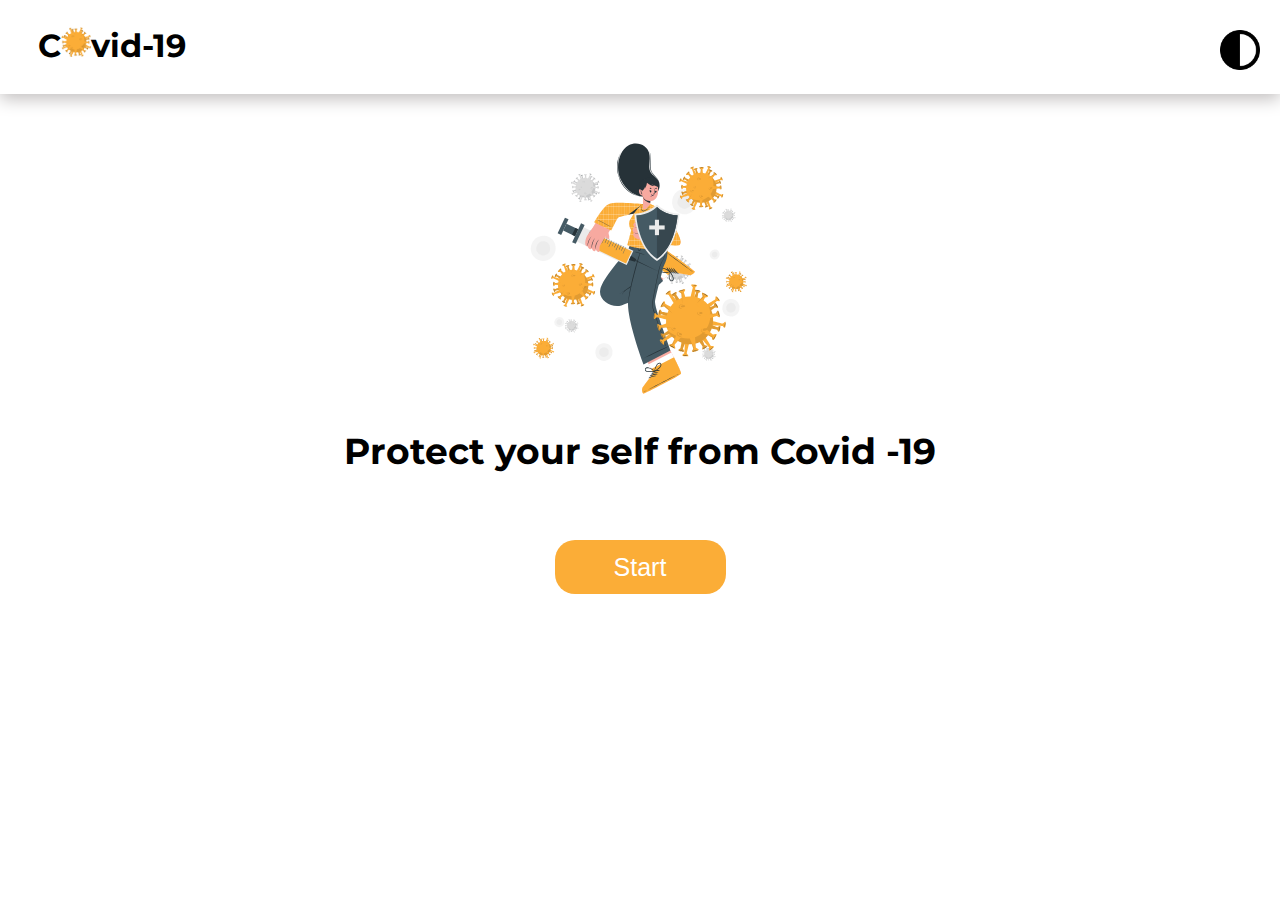
<file: index.html>
<!DOCTYPE html>
<html lang="en">
  <head>
    <meta charset="UTF-8" />
    <meta http-equiv="X-UA-Compatible" content="IE=edge" />
    <meta name="viewport" content="width=device-width, initial-scale=1.0" />
    <link rel="preconnect" href="https://fonts.googleapis.com" />
    <link rel="preconnect" href="https://fonts.gstatic.com" crossorigin />
    <link
      href="https://fonts.googleapis.com/css2?family=Montserrat:wght@100;200&display=swap"
      rel="stylesheet"
    />
    <link rel="stylesheet" href="./style.css" />
    <title>land</title>
  </head>
  <body>
    <header class="header">
      <h1 class="covid-19">
        C<img src="./assets/coviddd.png" class="covid-img" />vid-19
      </h1>
      <img src="assets/dark-mode.png" id="icon" class="dark-mode" />
    </header>
    <section class="container">
      <article class="part-1">
        <img src="assets/home.svg" class="img-home" />
      </article>
      <article class="part-2">
        <h2 class="text-home">Protect your self from Covid -19</h2>
        <button id="startButton" class="btn-start">Start</button>
      </article>
    </section>
    <script src="./main.js"></script>
  </body>
</html>
</file>
<file: style.css>
* {
  padding: 0;
  margin: 0;
}
body {
  font-family: "Montserrat", sans-serif;
  background-color: var(--secondary-color);
  color: var(--fonts-color);
}
:root {
  --primary-color: #fbad37;
  --secondary-color: #ffff;
  --fonts-color: black;
}
.dark-mode {
  --primary-color: #fbad37;
  --secondary-color: rgb(24, 23, 23);
  --fonts-color: #fff;
}
.header {
  display: flex;
  justify-content: space-between;
  height: 94px;
  width: 100%;
  box-shadow: 0px 5px 16px 0px #c2bfbf;
}
.covid-img {
  height: 30px;
}
header .covid-19 {
  padding-top: 26px;
  padding-left: 38px;
}
header .dark-mode {
  height: 40px;
  float: right;
  padding-right: 20px;
  padding-top: 30px;
}
.img-home {
  width: 300px;
  margin-top: 31px;
}
.container {
  text-align: center;
}
.container .text-home {
  font-size: 36px;
  text-align: center;
}
.container .btn-start {
  width: 171px;
  height: 54px;
  background-color: var(--primary-color);
  color: var(--secondary-color);
  margin-top: 67px;
  border-radius: 20px;
  border: none;
  font-size: 25px;
}
@media only screen and (min-width: 1300px) {
  .img-home {
    display: block;
    width: 500px;
    margin-left: 100px;
    margin-top: 50px;
  }
  .container {
    display: flex;
    justify-content: space-around;
  }
  .part-1 {
    width: 30%;
  }
  .part-2 {
    float: right;
    width: 40%;
    text-align: left;
    margin-top: 200px;
  }
  .container .text-home {
    font-size: 36px;
    text-align: left;
  }
}
@media screen and (max-width: 1024px) and (min-width: 450px) {
  .img-home {
    display: block;
    width: 600px;
    margin-left: 200px;
  }
  .part-2 {
    margin-top: 100px;
  }
  .container .text-home {
    font-size: 45px;
  }
  .container .btn-start {
    width: 180px;
    height: 60px;
  }
}
</file>
